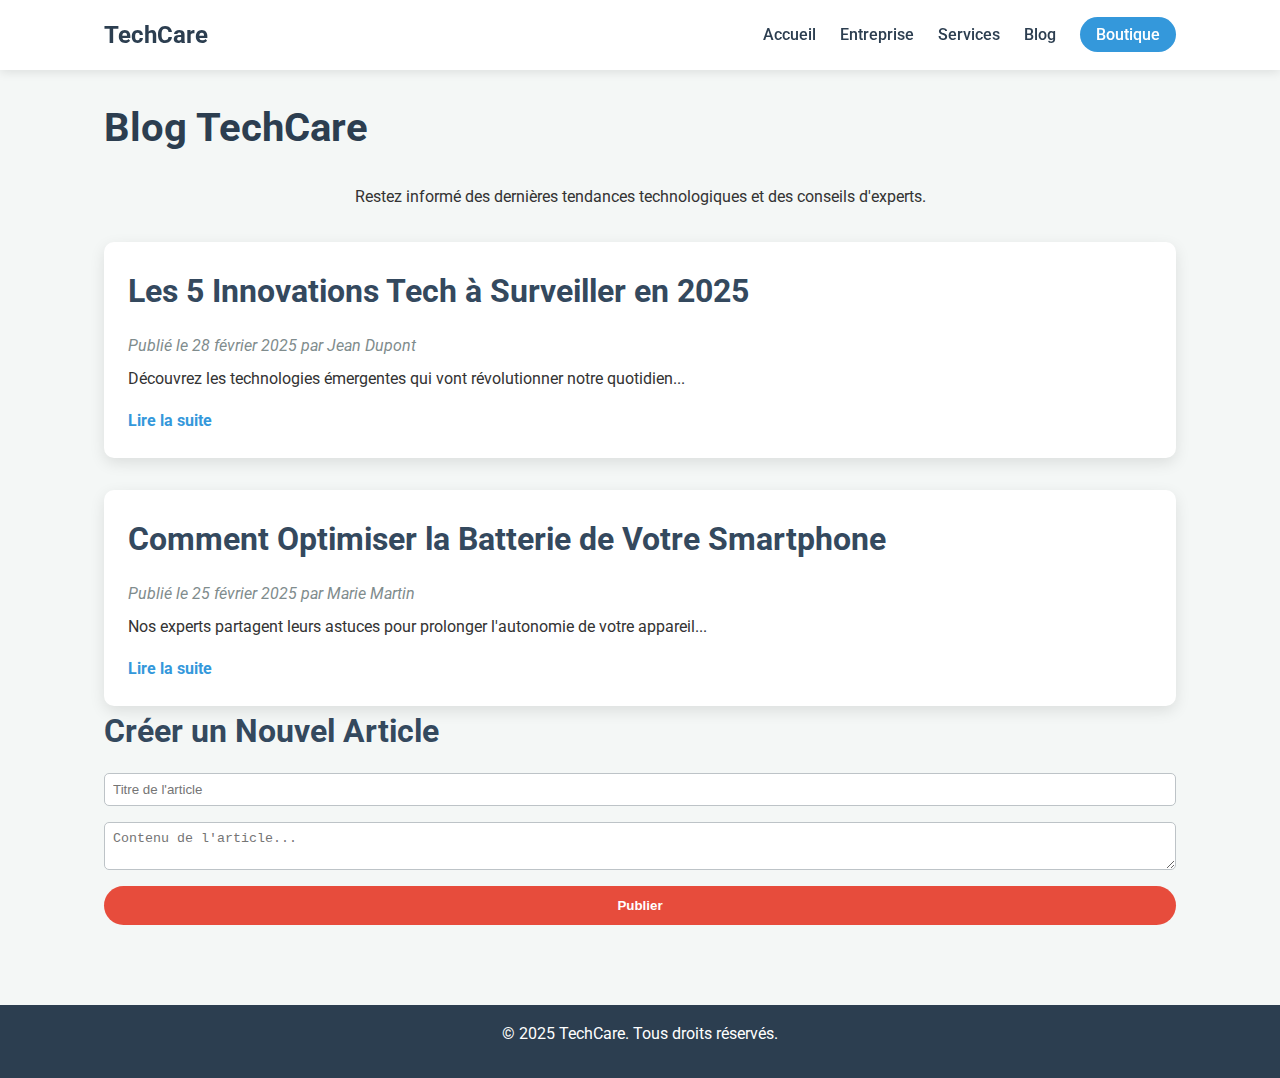
<file: blog.html>
<!DOCTYPE html>
<html lang="fr">
<head>
    <meta charset="UTF-8">
    <meta name="viewport" content="width=device-width, initial-scale=1.0">
    <title>TechCare - Blog Tech</title>
    <link rel="stylesheet" href="styles.css">
    <link href="https://fonts.googleapis.com/css2?family=Roboto:wght@300;400;700&display=swap" rel="stylesheet">
</head>
<body>
    <header>
        <nav>
            <div class="logo">TechCare</div>
            <ul>
                <li><a href="index.html">Accueil</a></li>
                <li><a href="company.html">Entreprise</a></li>
                <li><a href="commercial.html">Services</a></li>
                <li><a href="blog.html">Blog</a></li>
                <li><a href="shop.html" class="shop-button">Boutique</a></li>
            </ul>
        </nav>    </header>
    <main class="blog-main">
        <h1>Blog TechCare</h1>
        <p class="blog-intro">Restez informé des dernières tendances technologiques et des conseils d'experts.</p>
        <section class="blog-posts">
            <article class="blog-post">
                <h2>Les 5 Innovations Tech à Surveiller en 2025</h2>
                <p class="post-meta">Publié le 28 février 2025 par Jean Dupont</p>
                <p>Découvrez les technologies émergentes qui vont révolutionner notre quotidien...</p>
                <a href="#" class="read-more">Lire la suite</a>
            </article>
            <article class="blog-post">
                <h2>Comment Optimiser la Batterie de Votre Smartphone</h2>
                <p class="post-meta">Publié le 25 février 2025 par Marie Martin</p>
                <p>Nos experts partagent leurs astuces pour prolonger l'autonomie de votre appareil...</p>
                <a href="#" class="read-more">Lire la suite</a>
            </article>
        </section>
        <section class="new-post">
            <h2>Créer un Nouvel Article</h2>
            <form>
                <input type="text" placeholder="Titre de l'article" required>
                <textarea placeholder="Contenu de l'article..." required></textarea>
                <button type="submit">Publier</button>
            </form>
        </section>
    </main>
    <footer>
        <p>&copy; 2025 TechCare. Tous droits réservés.</p>
    </footer>
</body>
</html>
</file>
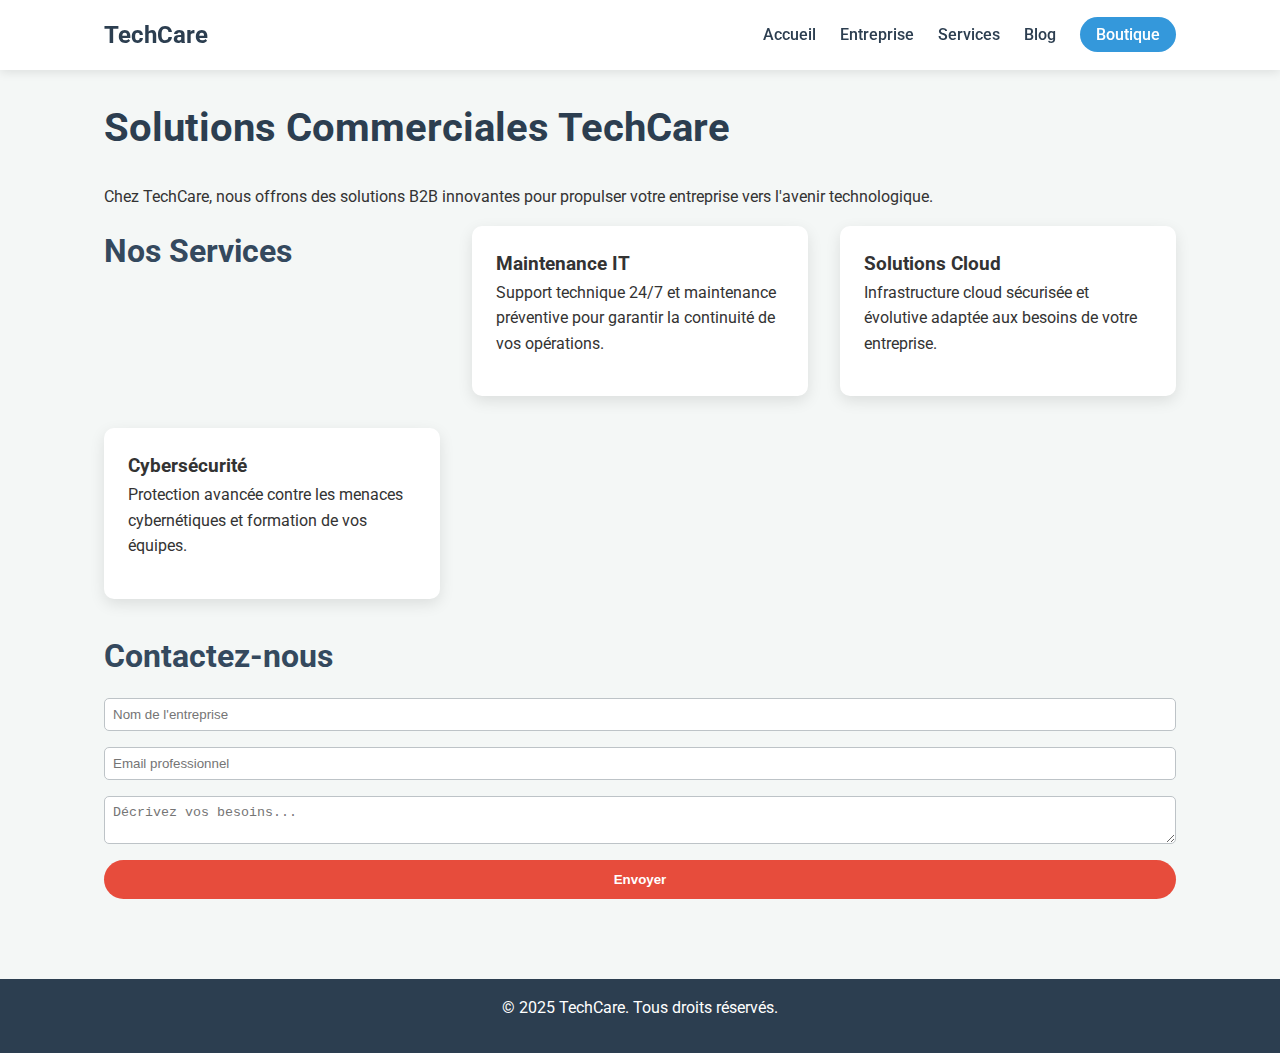
<file: commercial.html>
<!DOCTYPE html>
<html lang="fr">
<head>
    <meta charset="UTF-8">
    <meta name="viewport" content="width=device-width, initial-scale=1.0">
    <title>TechCare - Services Commerciaux</title>
    <link rel="stylesheet" href="styles.css">
    <link href="https://fonts.googleapis.com/css2?family=Roboto:wght@300;400;700&display=swap" rel="stylesheet">
</head>
<body>
    <header>
        <nav>
            <div class="logo">TechCare</div>
            <ul>
                <li><a href="index.html">Accueil</a></li>
                <li><a href="company.html">Entreprise</a></li>
                <li><a href="commercial.html">Services</a></li>
                <li><a href="blog.html">Blog</a></li>
                <li><a href="shop.html" class="shop-button">Boutique</a></li>
            </ul>
        </nav>    </header>
    <main class="commercial-main">
        <h1>Solutions Commerciales TechCare</h1>
        <section class="commercial-intro">
            <p>Chez TechCare, nous offrons des solutions B2B innovantes pour propulser votre entreprise vers l'avenir technologique.</p>
        </section>
        <section class="services">
            <h2>Nos Services</h2>
            <div class="service">
                <h3>Maintenance IT</h3>
                <p>Support technique 24/7 et maintenance préventive pour garantir la continuité de vos opérations.</p>
            </div>
            <div class="service">
                <h3>Solutions Cloud</h3>
                <p>Infrastructure cloud sécurisée et évolutive adaptée aux besoins de votre entreprise.</p>
            </div>
            <div class="service">
                <h3>Cybersécurité</h3>
                <p>Protection avancée contre les menaces cybernétiques et formation de vos équipes.</p>
            </div>
        </section>
        <section class="contact-form">
            <h2>Contactez-nous</h2>
            <form>
                <input type="text" placeholder="Nom de l'entreprise" required>
                <input type="email" placeholder="Email professionnel" required>
                <textarea placeholder="Décrivez vos besoins..." required></textarea>
                <button type="submit">Envoyer</button>
            </form>
        </section>
    </main>
    <footer>
        <p>&copy; 2025 TechCare. Tous droits réservés.</p>
    </footer>
</body>
</html>
</file>
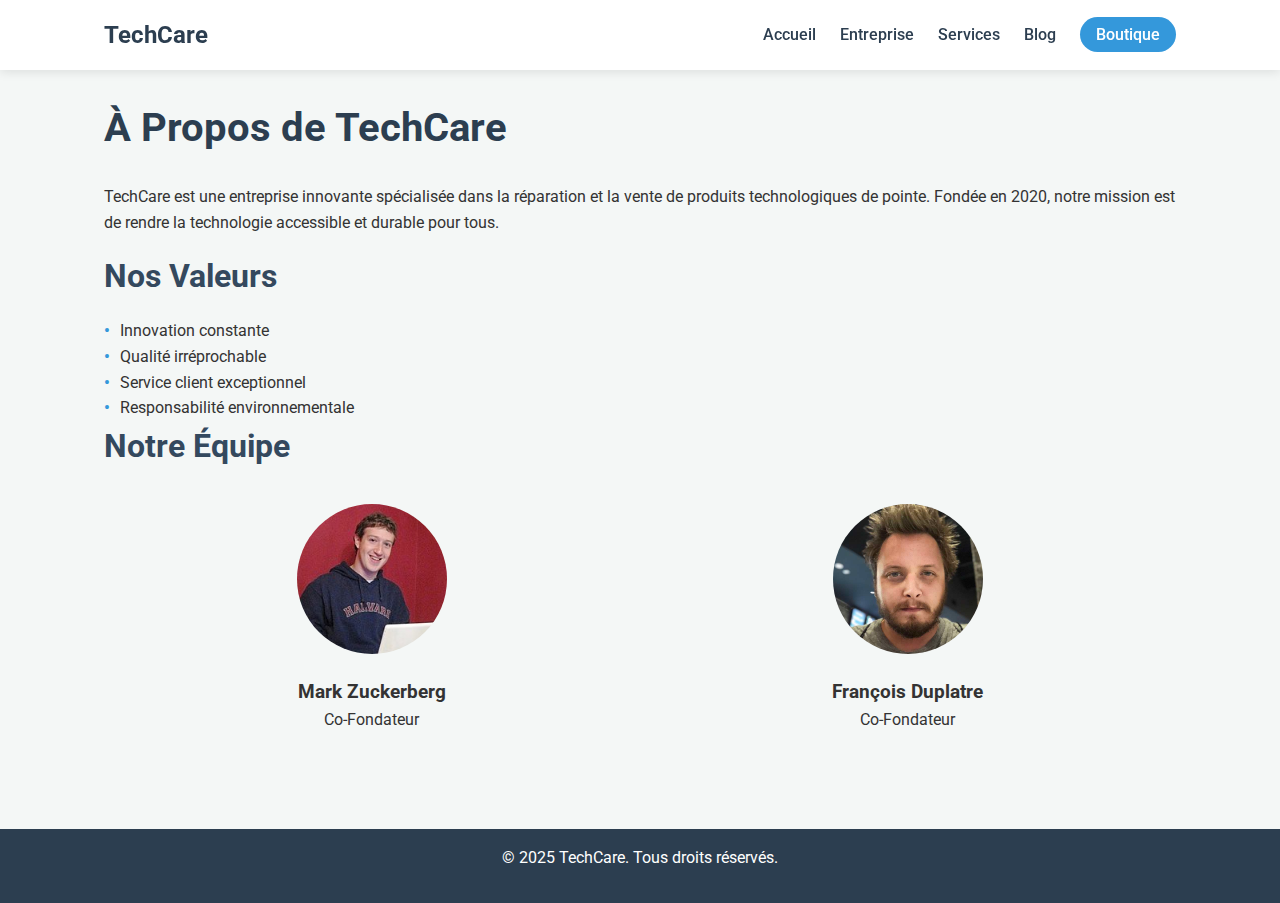
<file: company.html>
<!DOCTYPE html>
<html lang="fr">
<head>
    <meta charset="UTF-8">
    <meta name="viewport" content="width=device-width, initial-scale=1.0">
    <title>TechCare - Notre Entreprise</title>
    <link rel="stylesheet" href="styles.css">
    <link href="https://fonts.googleapis.com/css2?family=Roboto:wght@300;400;700&display=swap" rel="stylesheet">
</head>
<body>
    <header>
        <nav>
            <div class="logo">TechCare</div>
            <ul>
                <li><a href="index.html">Accueil</a></li>
                <li><a href="company.html">Entreprise</a></li>
                <li><a href="commercial.html">Services</a></li>
                <li><a href="blog.html">Blog</a></li>
                <li><a href="shop.html" class="shop-button">Boutique</a></li>
            </ul>
        </nav>    </header>
    <main class="company-main">
        <h1>À Propos de TechCare</h1>
        <section class="company-intro">
            <p>TechCare est une entreprise innovante spécialisée dans la réparation et la vente de produits technologiques de pointe. Fondée en 2020, notre mission est de rendre la technologie accessible et durable pour tous.</p>
        </section>
        <section class="company-values">
            <h2>Nos Valeurs</h2>
            <ul>
                <li>Innovation constante</li>
                <li>Qualité irréprochable</li>
                <li>Service client exceptionnel</li>
                <li>Responsabilité environnementale</li>
            </ul>
        </section>
        <section class="company-team">
            <h2>Notre Équipe</h2>
            <div class="team-members">
                <div class="team-member">
                    <img src="./add/mark.jpg" alt="PDG de TechCare">
                    <h3>Mark Zuckerberg</h3>
                    <p>Co-Fondateur</p>
                </div>
                <div class="team-member">
                    <img src="./add/francois.jpeg" alt="Directeur Technique de TechCare">
                    <h3>François Duplatre</h3>
                    <p>Co-Fondateur</p>
                </div>
            </div>
        </section>
    </main>
    <footer>
        <p>&copy; 2025 TechCare. Tous droits réservés.</p>
    </footer>
</body>
</html>
</file>
<file: styles.css>
* {
    margin: 0;
    padding: 0;
    box-sizing: border-box;
}

body {
    font-family: 'Roboto', sans-serif;
    line-height: 1.6;
    color: #333;
    background-color: #f4f7f6;
}

header {
    background-color: #ffffff;
    box-shadow: 0 2px 10px rgba(0, 0, 0, 0.1);
    position: fixed;
    width: 100%;
    top: 0;
    z-index: 1000;
}

nav {
    display: flex;
    justify-content: space-between;
    align-items: center;
    padding: 1rem 5%;
    max-width: 1200px;
    margin: 0 auto;
}

.logo {
    font-size: 1.5rem;
    font-weight: 700;
    color: #2c3e50;
}

nav ul {
    list-style: none;
    display: flex;
    gap: 1.5rem;
}

nav ul li a {
    text-decoration: none;
    color: #2c3e50;
    font-weight: 500;
    transition: color 0.3s ease;
}

nav ul li a:hover {
    color: #3498db;
}

.shop-button {
    background: #3498db;
    color: white;
    padding: 0.5rem 1rem;
    border-radius: 25px;
    transition: background-color 0.3s ease;
}

.shop-button:hover {
    background: #2980b9;
}

main {
    padding: 6rem 5% 2rem;
    max-width: 1200px;
    margin: 0 auto;
}

h1 {
    font-size: 2.5rem;
    color: #2c3e50;
    margin-bottom: 1.5rem;
}

h2 {
    font-size: 2rem;
    color: #34495e;
    margin-bottom: 1rem;
}

p {
    margin-bottom: 1rem;
}

.cta-button, button {
    display: inline-block;
    background: #e74c3c;
    color: white;
    padding: 0.75rem 1.5rem;
    border: none;
    border-radius: 30px;
    text-decoration: none;
    font-weight: 700;
    transition: background-color 0.3s ease;
    cursor: pointer;
}

.cta-button:hover, button:hover {
    background: #c0392b;
}

.hero {
    height: 100vh;
    display: flex;
    flex-direction: column;
    justify-content: center;
    align-items: center;
    text-align: center;
    background-image: linear-gradient(rgba(0, 0, 0, 0.5), rgba(0, 0, 0, 0.5)), url('./add/background.jpg');
    background-size: cover;
    background-position: center;
    color: white;
}

.features {
    display: flex;
    justify-content: space-between;
    margin-top: 3rem;
}

.feature {
    flex-basis: 30%;
    text-align: center;
    padding: 2rem;
    background: white;
    border-radius: 10px;
    box-shadow: 0 5px 15px rgba(0, 0, 0, 0.1);
    transition: transform 0.3s ease;
}

.feature:hover {
    transform: translateY(-10px);
}

.feature i {
    font-size: 3rem;
    color: #3498db;
    margin-bottom: 1rem;
}

.shop-intro {
    text-align: center;
    margin-bottom: 2rem;
}

.product-grid {
    display: grid;
    grid-template-columns: repeat(auto-fit, minmax(250px, 1fr));
    gap: 2rem;
}

.product {
    background: white;
    border-radius: 10px;
    padding: 1.5rem;
    text-align: center;
    box-shadow: 0 5px 15px rgba(0, 0, 0, 0.1);
}

.product img {
    max-width: 100%;
    border-radius: 5px;
    margin-bottom: 1rem;
}

.product h2 {
    font-size: 1.2rem;
    margin-bottom: 0.5rem;
}

.product .price {
    font-weight: bold;
    color: #e74c3c;
    margin-bottom: 1rem;
}

.blog-intro {
    text-align: center;
    margin-bottom: 2rem;
}

.blog-posts {
    display: grid;
    gap: 2rem;
}

.blog-post {
    background: white;
    border-radius: 10px;
    padding: 1.5rem;
    box-shadow: 0 5px 15px rgba(0, 0, 0, 0.1);
}

.post-meta {
    font-style: italic;
    color: #7f8c8d;
    margin-bottom: 0.5rem;
}

.read-more {
    color: #3498db;
    text-decoration: none;
    font-weight: bold;
}

.new-post form {
    display: flex;
    flex-direction: column;
    gap: 1rem;
}

.new-post input, .new-post textarea {
    padding: 0.5rem;
    border: 1px solid #bdc3c7;
    border-radius: 5px;
}

.company-values ul {
    list-style-type: none;
    padding-left: 1rem;
}

.company-values li::before {
    content: "•";
    color: #3498db;
    font-weight: bold;
    display: inline-block;
    width: 1em;
    margin-left: -1em;
}

.team-members {
    display: flex;
    justify-content: space-around;
    margin-top: 2rem;
}

.team-member {
    text-align: center;
}

.team-member img {
    width: 150px;
    height: 150px;
    border-radius: 50%;
    object-fit: cover;
    margin-bottom: 1rem;
}

.services {
    display: grid;
    grid-template-columns: repeat(auto-fit, minmax(250px, 1fr));
    gap: 2rem;
    margin-bottom: 2rem;
}

.service {
    background: white;
    border-radius: 10px;
    padding: 1.5rem;
    box-shadow: 0 5px 15px rgba(0, 0, 0, 0.1);
}

.contact-form form {
    display: flex;
    flex-direction: column;
    gap: 1rem;
}

.contact-form input, .contact-form textarea {
    padding: 0.5rem;
    border: 1px solid #bdc3c7;
    border-radius: 5px;
}

footer {
    background: #2c3e50;
    color: white;
    text-align: center;
    padding: 1rem 0;
    margin-top: 3rem;
}

@media (max-width: 768px) {
    nav {
        flex-direction: column;
        align-items: flex-start;
    }

    nav ul {
        flex-direction: column;
        width: 100%;
    }

    nav ul li {
        margin-bottom: 0.5rem;
    }

    .features, .product-grid, .team-members, .services {
        grid-template-columns: 1fr;
    }
}
</file>
